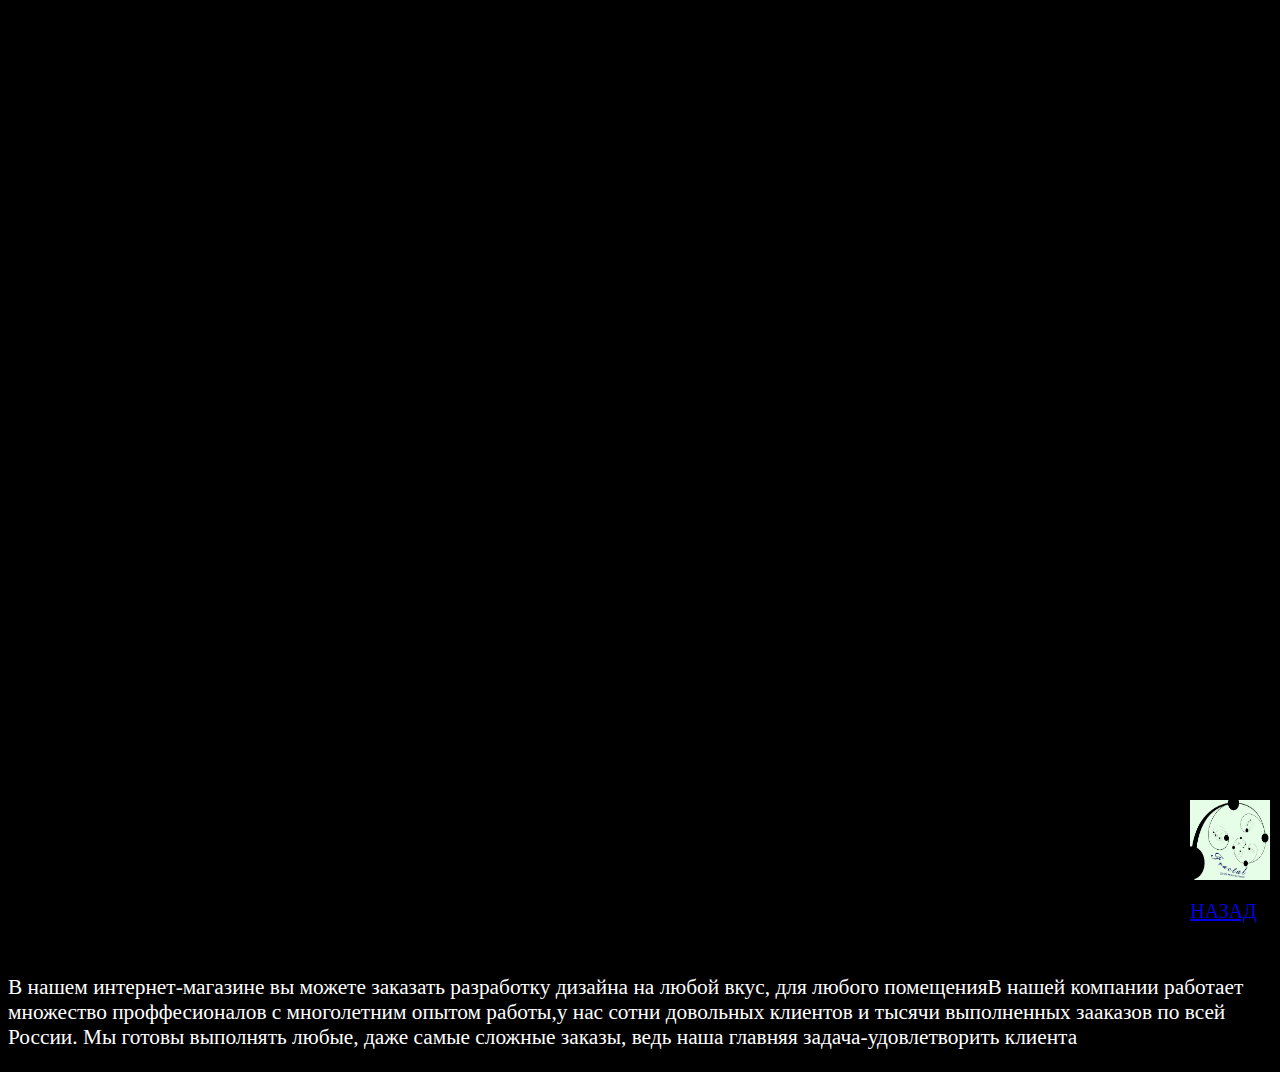
<file: about.html>
<html>
<link rel="stylesheet" href="css3.css">
<head>
<title>
</title>
</head>
<body bgcolor="#000000">
<div class="nazad">
<a href="../итпааип.html"><img src="86824.png" alt="buttons" width="80px" height="80px" />
<p>НАЗАД</p></a></div>
<div class=s4>
<img src="анимация.gif" align="center"/>
<p>В нашем интернет-магазине вы можете заказать разработку дизайна на любой вкус, для любого помещенияВ нашей компании работает множество проффесионалов с многолетним опытом работы,у нас сотни довольных клиентов и тысячи выполненных зааказов по всей России. Мы готовы выполнять любые, даже самые сложные заказы, ведь наша главняя задача-удовлетворить клиента</p>
</div>
</body>
</html>
</file>
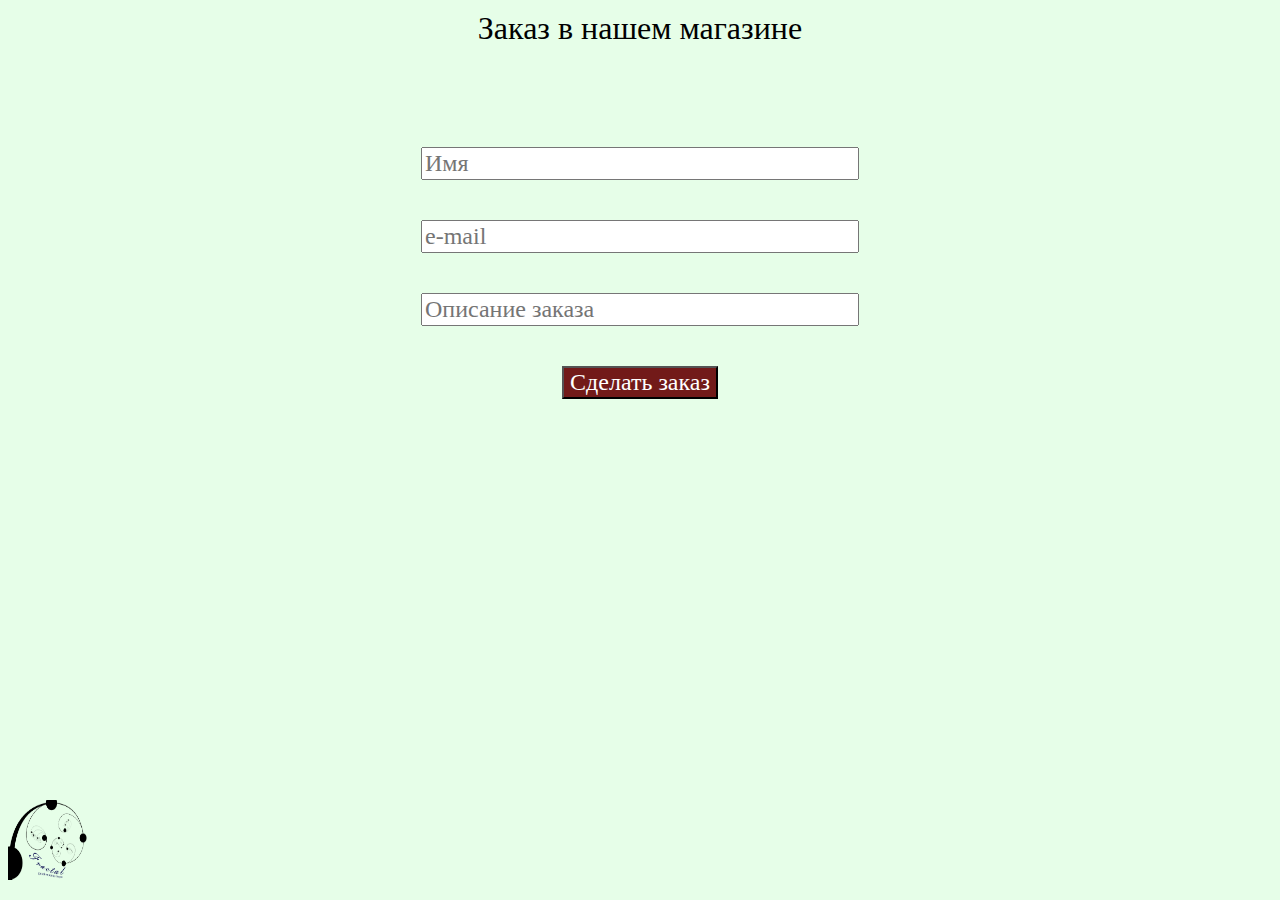
<file: buying.html>
<!DOCTYPE html>
<html>
<head>
<title>Заказ в магазине</title>
<link rel="stylesheet" href="/css3.css"> </head>
<body bgcolor="#e6fee8">
<div class="nazad">
<a href="../итпааип.html"><img src="86824.png" alt="buttons" width="80px" height="80px" />
<p>НАЗАД</p></a></div>
<div align="center" class=s3>Заказ в нашем магазине</div>
<form align="center" class=s6 id="orderForm">
<input type="text" placeholder="Имя" id="three" ></br>
<input type="text" placeholder="e-mail" id="four"></br>
<input type="text" placeholder="Описание заказа" id="description"></br>
<button type="button" onclick="submitOrder()">Сделать заказ</button>
</form>

<div id="result"></div>

<script>
function submitOrder() {
  const name = $('#three').val();
  const email = $('#four').val();
  const description = $('#description').val();

  $.ajax({
    type: "POST",
    url: "../submit_order.php", //  URL вашего серверного скрипта
    data: { name: name, email: email, description: description },
    success: function(response) {
      $('#result').html(response); // Выводим результат
    },
    error: function(jqXHR, textStatus, errorThrown) {
      $('#result').html("Ошибка: " + textStatus); // Отображаем ошибки
    }
  });
}
</script>
</body>
</html>
</file>
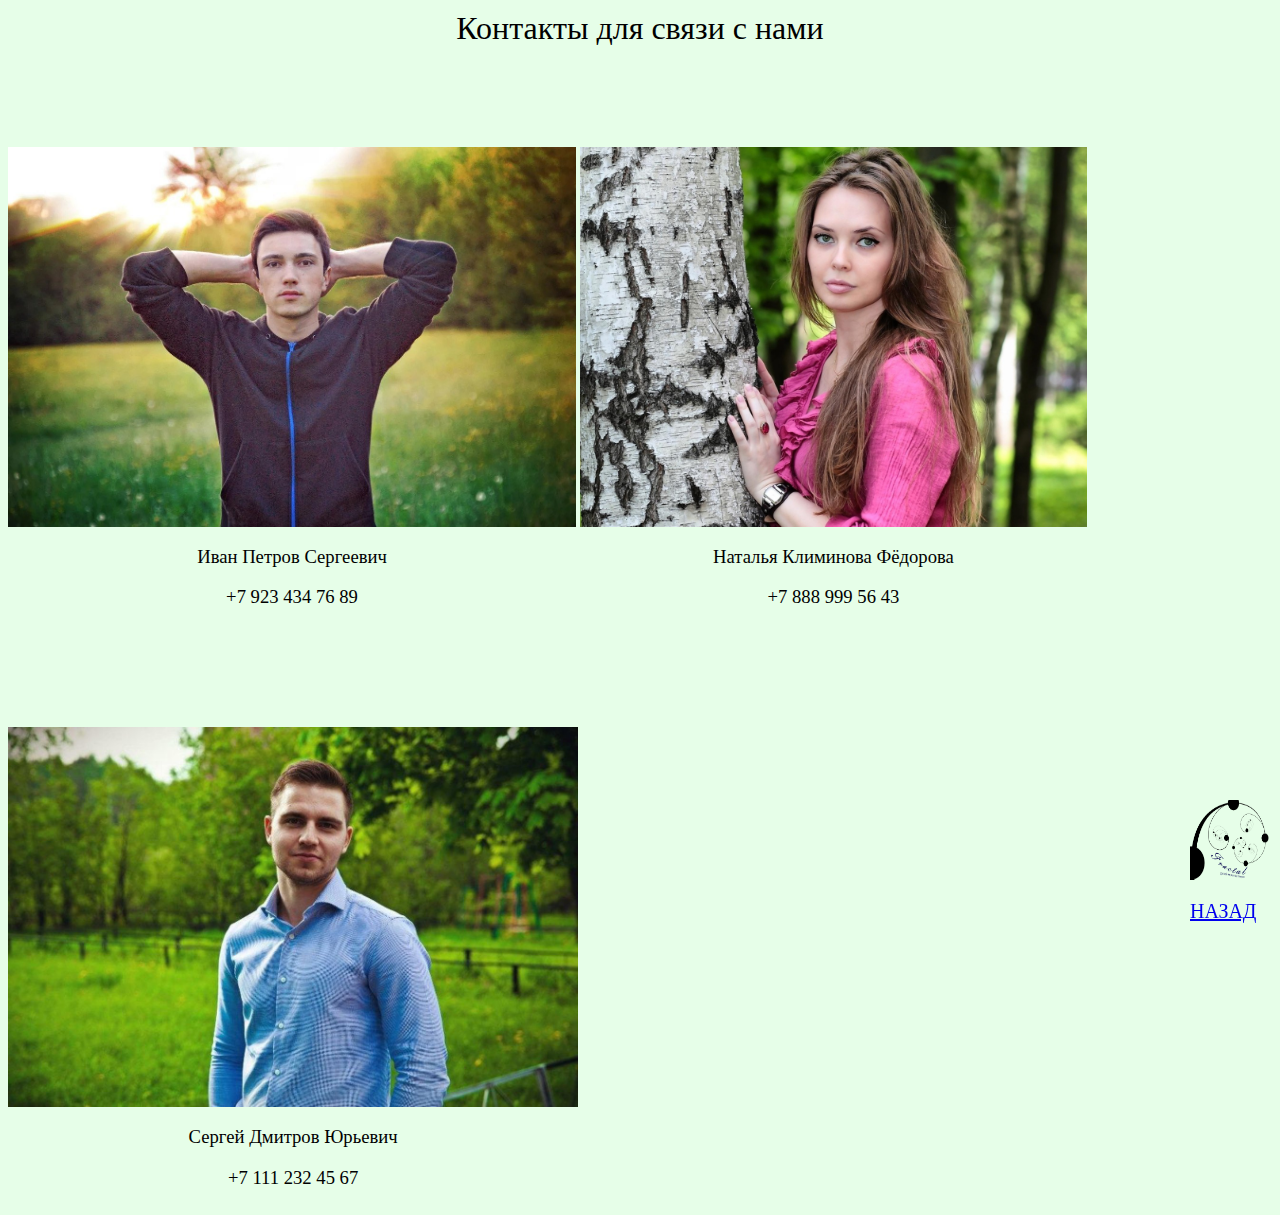
<file: contacts.html>
<html>
<link rel="stylesheet" href="https://rrrr8.github.io/css3.css">
<head>
<title>
</title>
</head>
<body bgcolor="#e6fee8">
<div class="nazad">
<a href="итпааип.html"><img src="86824.png" alt="buttons" width="80px" height="80px" />
<p>НАЗАД</p></a></div>
<div align="center" class=s3>
Контакты для связи с нами
</div>
<div class=s5>
<img width="100%" height="43%" src="первый.jpg">
<p align="center">Иван Петров Сергеевич</p>
<p align="center">+7 923 434 76 89</p>
</div>
<div class=s5>
<img width="100%" height="43%" src="второй.jpg">
<p align="center">Наталья Климинова Фёдорова</p>
<p align="center">+7 888 999 56 43</p>
</div>
<div class=s5>
<img width="100%" height="43%" src="третий.jpg">
<p align="center">Сергей Дмитров Юрьевич</p>
<p align="center">+7 111 232 45 67</p>
</div>
</body>
</html>
</file>
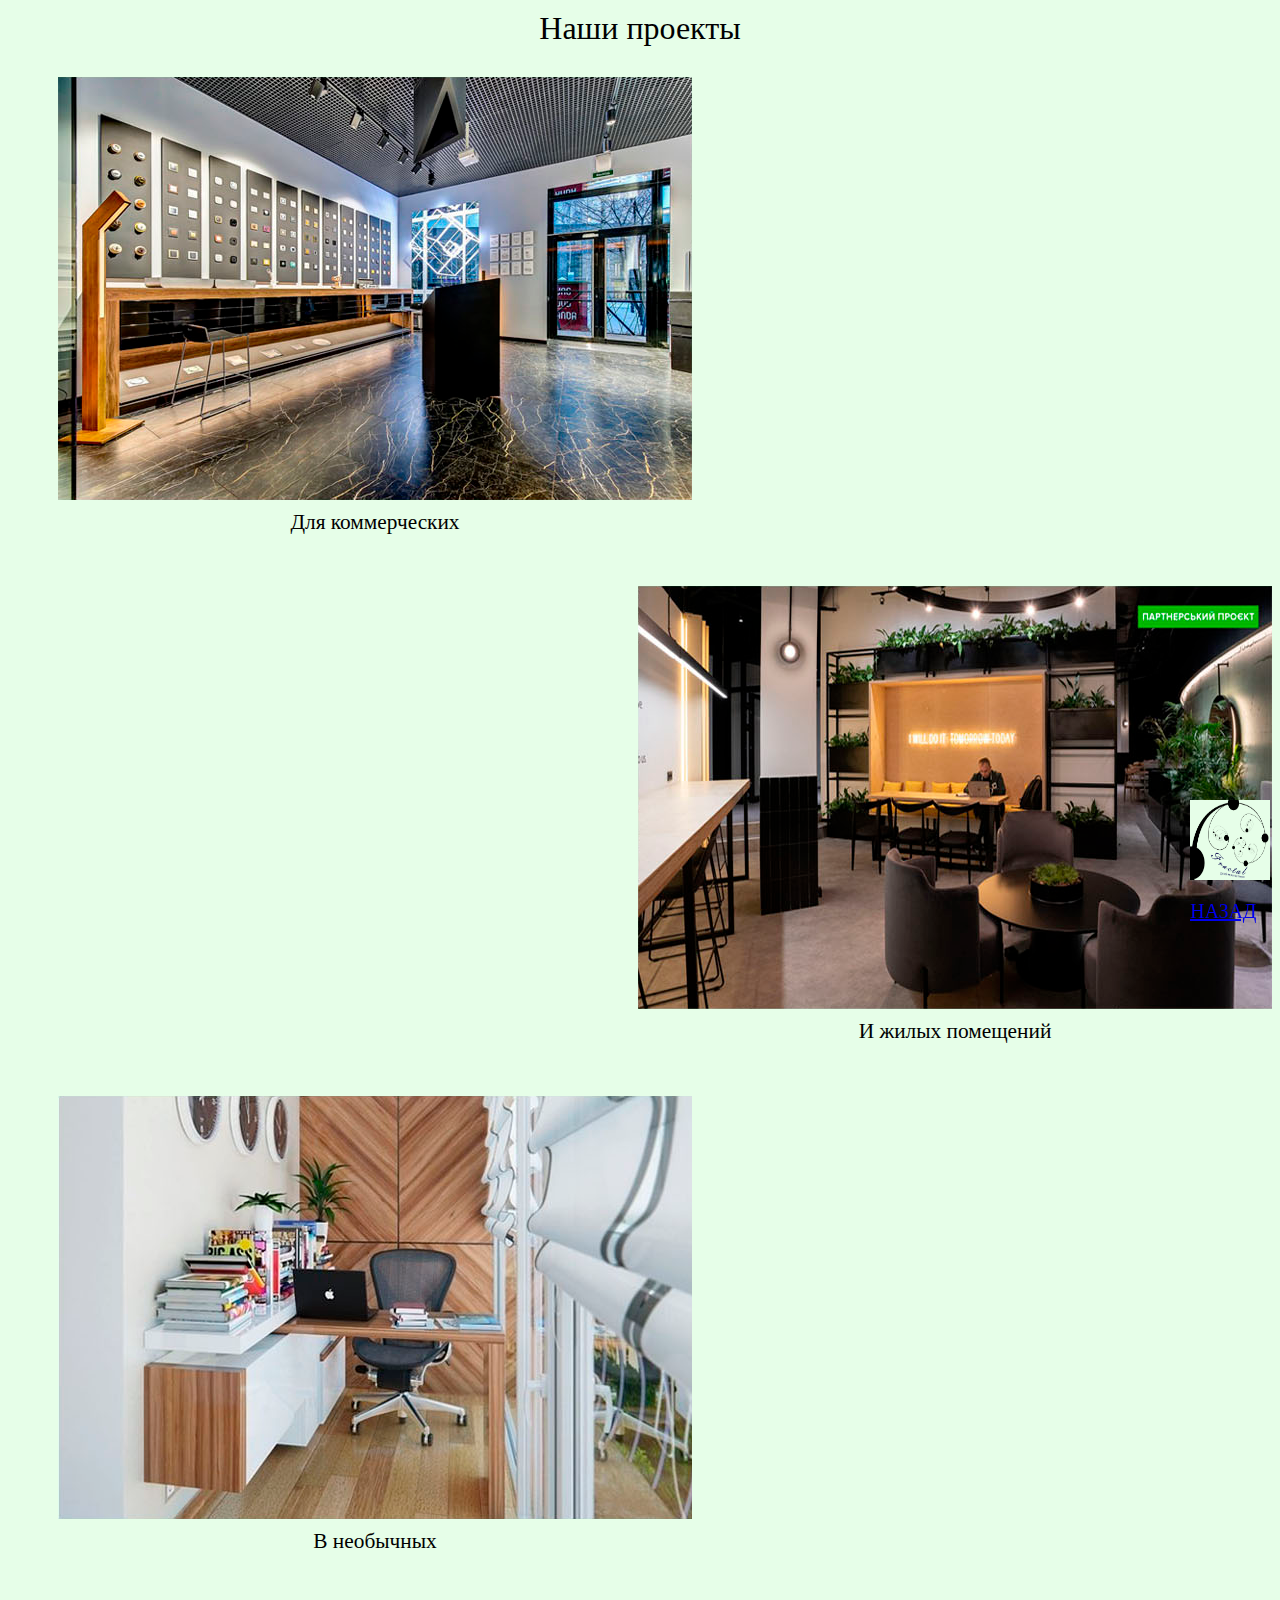
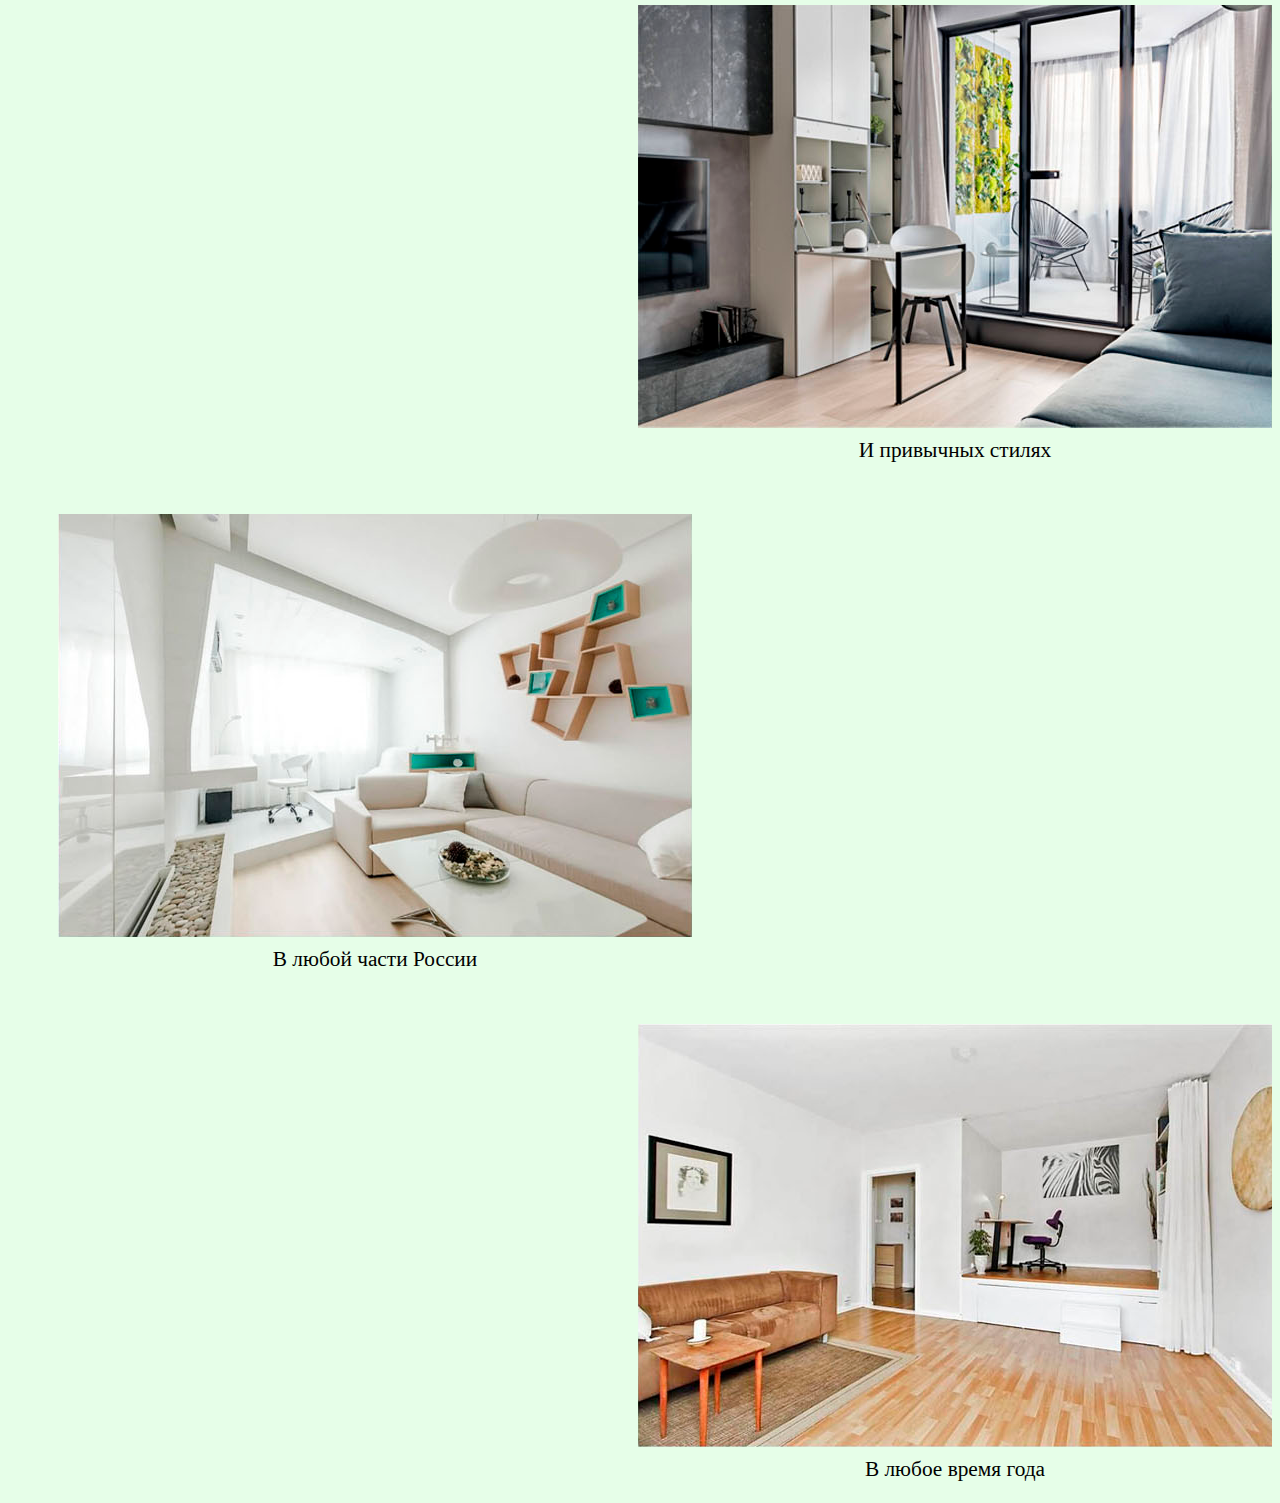
<file: project.html>
<html>
<link rel="stylesheet" href="css3.css">
<head>
<title>
</title>
</head>
<body bgcolor="#e6fee8">
<div class="nazad">
<a href="../итпааип.html"><img src="86824.png" alt="buttons" width="80px" height="80px" />
<p>НАЗАД</p></a></div>
<div class=s3 align="center">Наши проекты</div>
<div class=s21>
<img  src="2.png">
<p>Для коммерческих</p>
</div><br>
<div  class=s22>
<img  src="3.png">
<p>И жилых помещений</p>
</div><br>
<div class=s21>
<img  src="4.png">
<p>В необычных</p>
</div><br>
<div class=s22>
<img  src="5.png">
<p>И привычных стилях</p>
</div><br>
<div  class=s21>
<img  src="6.png">
<p>В любой части России</p>
</div><br>
<div  class=s22>
<img  src="7.png">
<p>В любое время года</p>
</div><br>
</body>
</html>
</file>
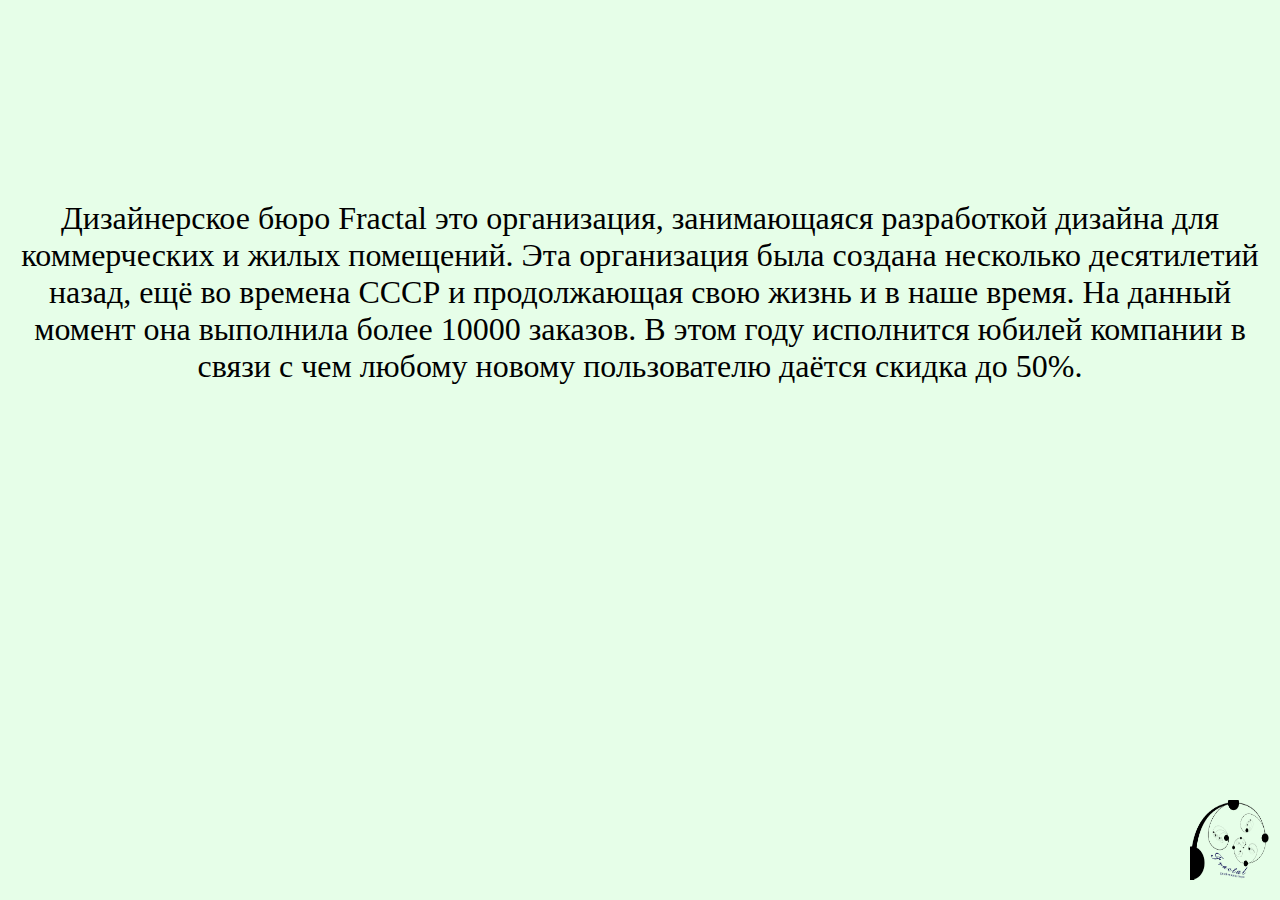
<file: special.html>
<html>
<link rel="stylesheet" href="css3.css">
<head>
<title>
</title>
</head>
<body bgcolor="#e6fee8">
<div align="center" valign="middle" class=s1>
<p>
Дизайнерское бюро Fractal это организация, занимающаяся разработкой дизайна для коммерческих и жилых помещений. Эта организация была создана несколько десятилетий назад, ещё во времена СССР и продолжающая свою жизнь и в наше время. На данный момент она выполнила более 10000 заказов. В этом году исполнится юбилей компании в связи с чем любому новому пользователю даётся скидка до 50%.
</p></div>
<div class=nazad>
<a href="итпааип.html"><img src="86824.png" alt="buttons" width="80px" height="80px" />
<p>НАЗАД</p></a></div>
</body>
</html>
</file>
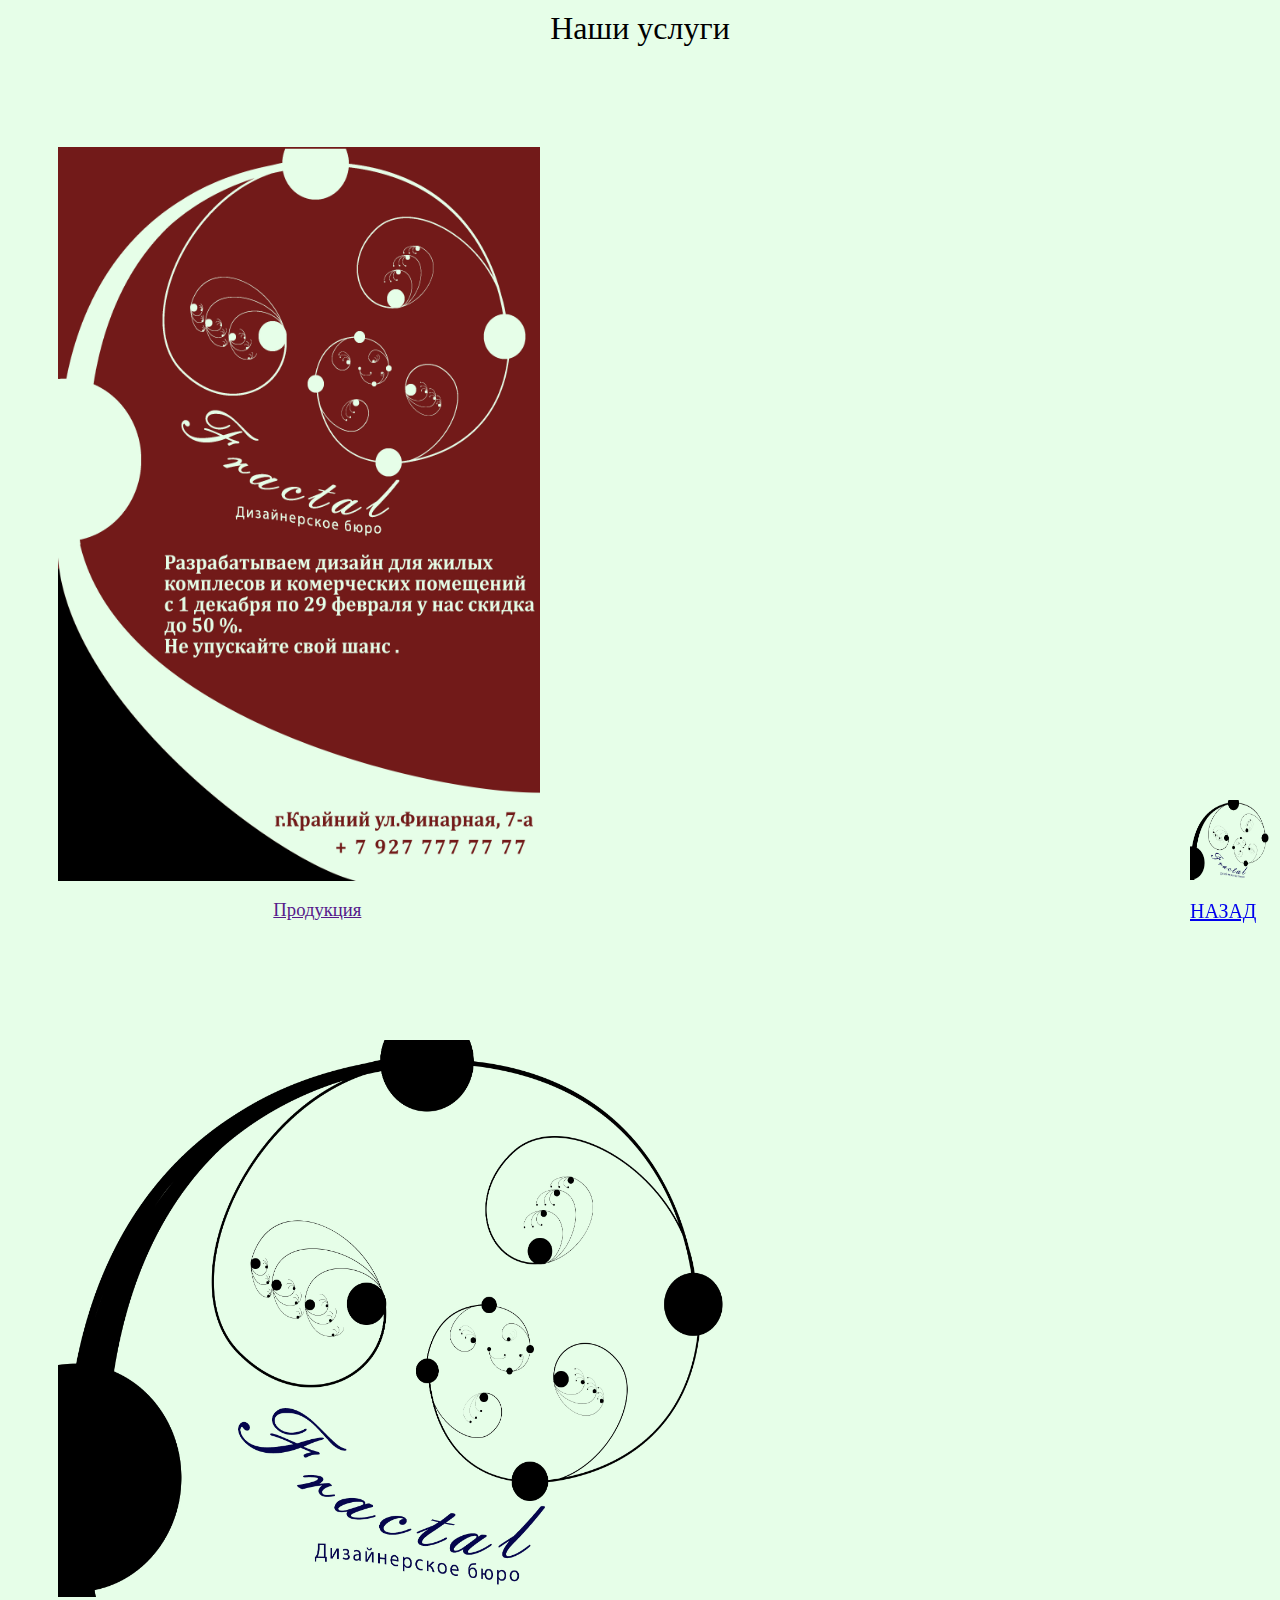
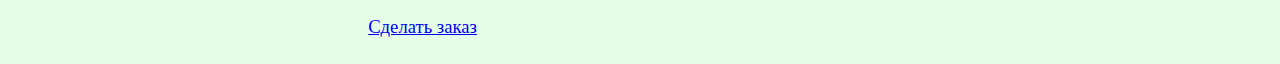
<file: uslugi.html>
<html>
<link rel="stylesheet" href="css3.css">
<head>
<title>
</title>
</head>
<body bgcolor="#e6fee8">
<div class="nazad">
<a href="../итпааип.html"><img src="86824.png" alt="buttons" width="80px" height="80px" />
<p>НАЗАД</p></a></div>
<div class=s3 align=center>Наши услуги</div>
<div  class=s7>
<a href="">
<img src="афиша.jpg" width="93%" height="83%">
<p align="center">Продукция</p>
</a>
</div>
<div class=s7>
<a href="buying.html">
<img src="Логотип.jpg" width="93%" height="63%">
<p align="center">Сделать заказ</p>
</a>
</div>
</body>
</html>
</file>
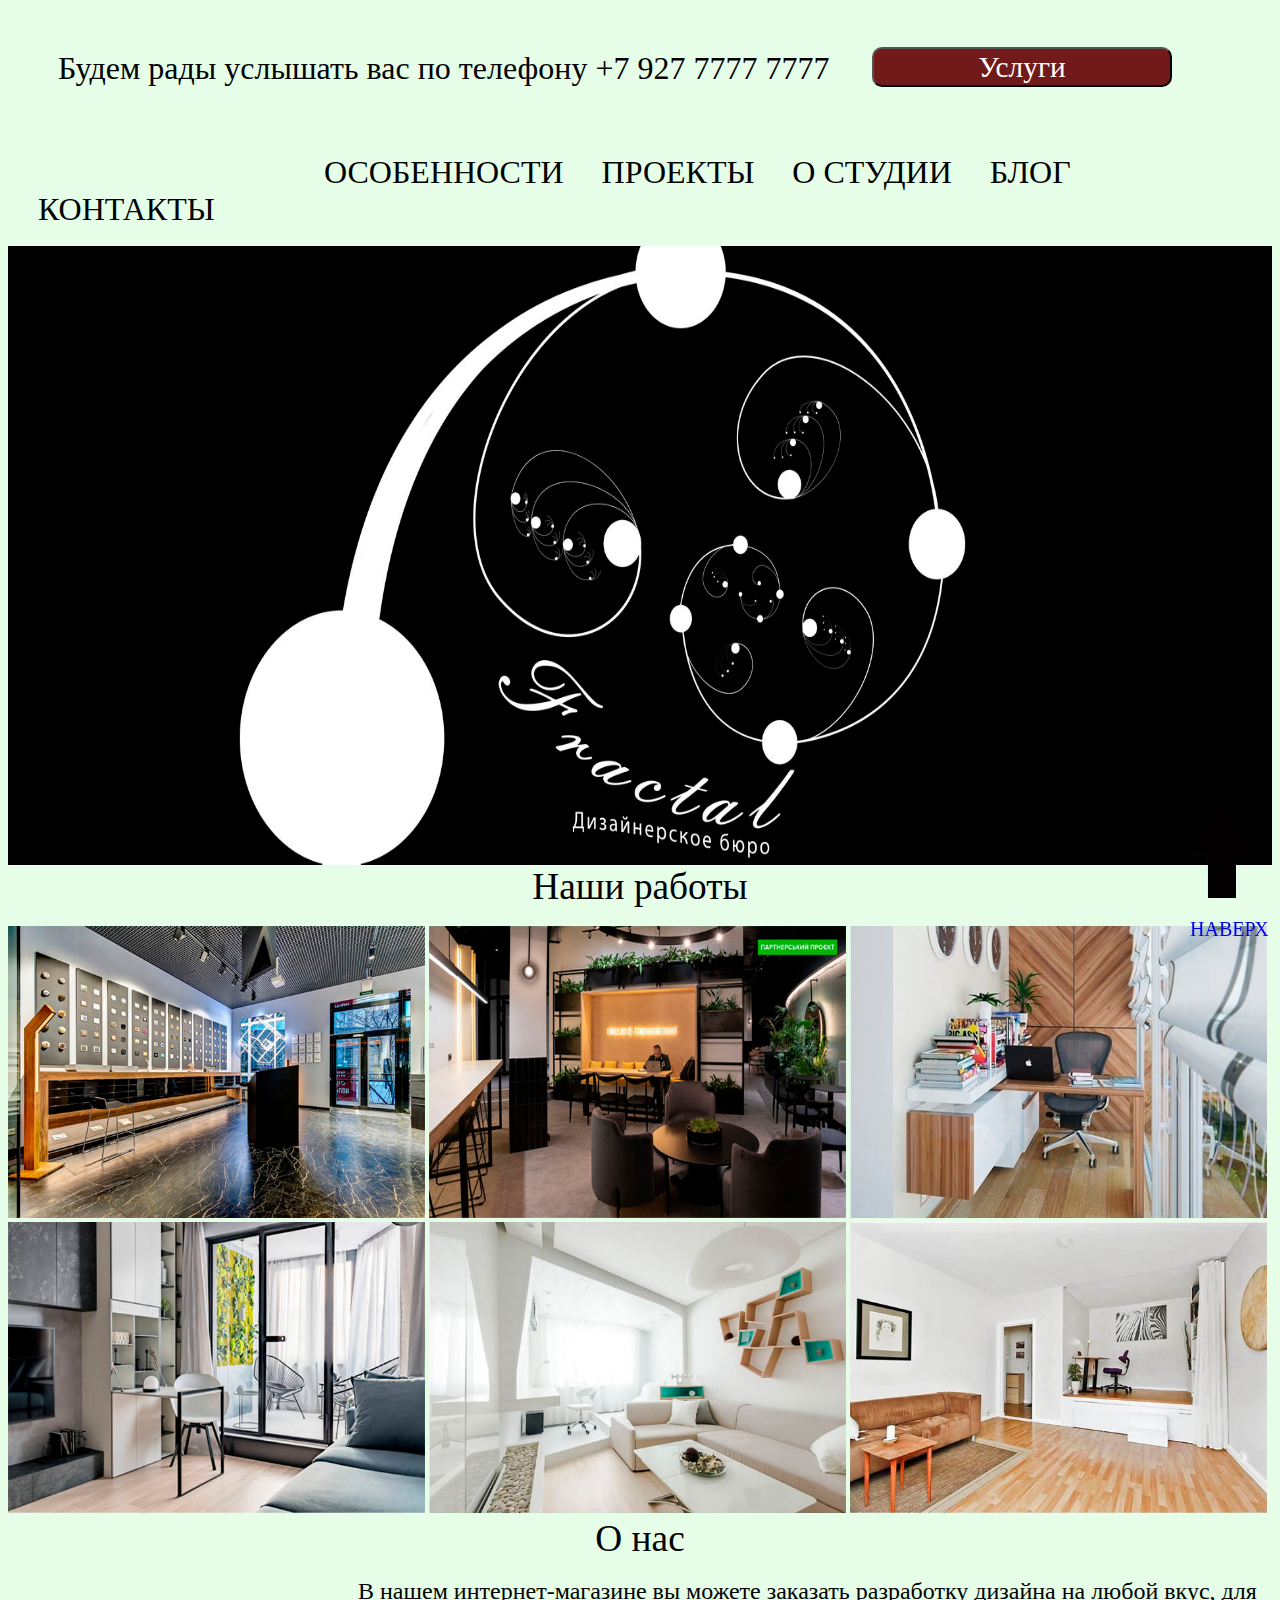
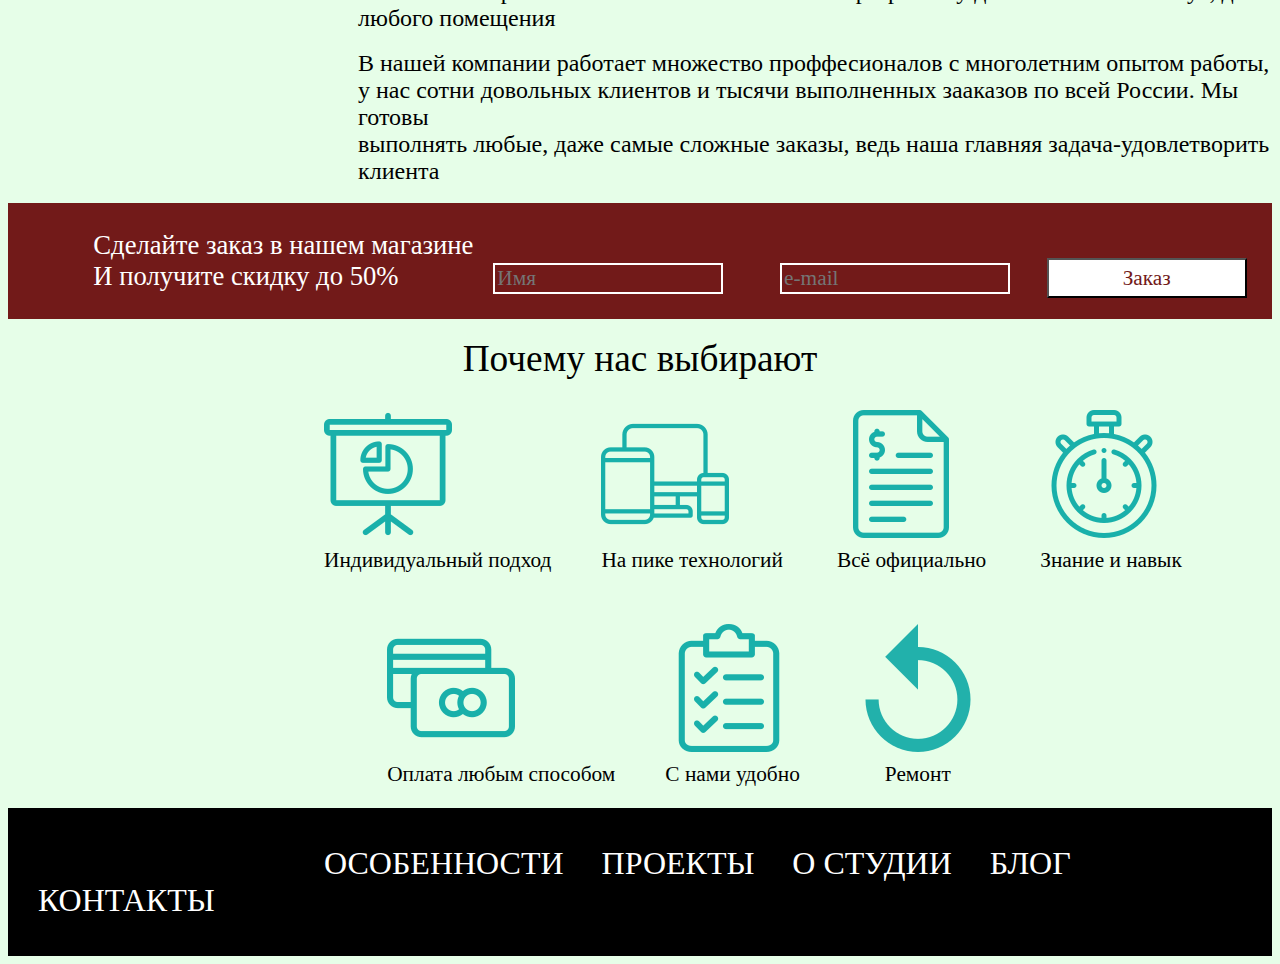
<file: итпааип.html>
<html>
<link rel="stylesheet" href="css.css">
<head>
<title>Фрактал</title>
<header>
<h1 class=c111>Будем рады услышать вас по телефону +7 927 7777 7777</h1><div class=c11><a href="uslugi.html"><button >Услуги</button></div> </a>
<div class=c10 align="left" >
<a></a><br>
<a class=c8v href="special.html">ОСОБЕННОСТИ</a> 
<a class=c9v href="project.html">ПРОЕКТЫ</a>   
<a class=c9v href="https://rrrr8.github.io/about.html">О СТУДИИ</a>  
<a class=c9v href="https://vk.com/fractal_web">БЛОГ</a>  
<a class=c9v href="contacts.html">КОНТАКТЫ</a>  
</div><br>
</header>
</head>
<body bgcolor="#e6fee8">
<a class="plknopk" href="итпааип.html"><img src="123.png" alt="buttons" width="80%" height="65%"/>
<p>НАВЕРХ</p></a>
<a href="../tgrf/resources/icon.html">
<img width="100%" height="70%" src="1.png">
</a>
<div align="center" class=c2>Наши работы</div><br>
<img width="33%" height="33%"  src="2.png">
<img width="33%" height="33%" src="3.png">
<img width="33%" height="33%" src="4.png"><br>
<img width="33%" height="33%" src="5.png">
<img width="33%" height="33%" src="6.png">
<img width="33%" height="33%" src="7.png">
<div align="center" class=c2>О нас</div><br>
<div class=c7>В нашем интернет-магазине вы можете заказать разработку дизайна на любой вкус, для любого помещения</div><br>
<div class=c7>В нашей компании работает множество проффесионалов с многолетним опытом работы,</div>
<div class=c7>у нас сотни довольных клиентов и тысячи выполненных зааказов по всей России. Мы готовы</div>
<div class=c7>выполнять любые, даже самые сложные заказы, ведь наша главняя задача-удовлетворить клиента</div><br>
<div class=c6 align="center"> 
<p>Сделайте заказ в нашем магазине<br>
И получите скидку до 50%</p><input type="text" placeholder="Имя" id="one"></input> <input type="text" placeholder="e-mail" id="two"></input> <a href="buying.html"><button onclick="perelet()">Заказ</button></a>
</div>
<br><div class=c2 align="center">Почему нас выбирают</div>
<div class=c3>
<img width="128" height="128" src="presentation.png">
<p>Индивидуальный подход</p>
</div>
<div  class=c4>
<img width="128" height="128" src="devices.png">
<p>На пике технологий</p>
</div>
<div class=c4>
<img width="128" height="128" src="invoice.png">
<p>Всё официально</p>
</div>
<div class=c4>
<img width="128" height="128" src="stopwatch.png">
<p>Знание и навык</p>
</div><br>
<div  class=c5>
<img width="128" height="128" src="credit-card.png">
<p>Оплата любым способом</p>
</div>
<div  class=c4>
<img width="128" height="128" src="clipboard.png">
<p>С нами удобно</p>
</div>
<div  class=c4>
<img width="128" height="128" src="undo-button.png">
<p>Ремонт</p>
</div>
<div class=c1 valign="bottom" align="left" >
<a></a><br>
<a class=c8 href="special.html">ОСОБЕННОСТИ</a> 
<a class=c9 href="project.html">ПРОЕКТЫ</a>   
<a class=c9 href="about.html">О СТУДИИ</a>  
<a class=c9 href="https://vk.com/fractal_web">БЛОГ</a>  
<a class=c9 href="contacts.html">КОНТАКТЫ</a>  
<br><a></a>
<br>
</div>
<script src="js.js">
</script>
</body>
</html>
</file>
<file: css3.css>
.nazad{
display: block;
width: 80px;
height: 150px;
position: fixed;
right: 10;
top: 800px;
z-index: 99999;
}
.nazad p{
font-size: 15pt;
}
.s1 p
{
font-size: 24pt;
font-family: Times New Roman;
margin-top: 200px;
}
.s22
{
	margin-left:50px;
	margin-top:30px;
		font-family: Times New Roman;
		float:right;
}
.s22 p{
	text-align: center;
	font-size: 16pt;
		margin-top: 10px;
		font-family: Times New Roman;
}
.s21
{
	margin-left:50px;
	margin-top:30px;
		font-family: Times New Roman;
		float:left;
}
.s21 p{
	text-align: center;
	font-size: 16pt;
		margin-top: 10px;
		font-family: Times New Roman;
}
.s3
{
	font-size: 24pt;
		margin-top: 10px;
		font-family: Times New Roman;
}
.s4
{
	font-size: 16pt;
		font-family: Times New Roman;
		color: white;
}
.s4 p
{
		float: right;
}
.s5
{
			display: inline-block;
			margin-top: 100px;
}
.s5 p
{
	font-size: 14pt;
		font-family: Times New Roman;
}
.s6
{
			margin-top: 100px;
			font-size: 18pt;
		font-family: Times New Roman;
}
.s6 input
{
			margin-bottom: 40px;
				font-size: 18pt;
		font-family: Times New Roman;
		  width: 430px;
}
.s6 button
{
				font-size: 18pt;
		font-family: Times New Roman;
		background-color:#721a19;
color: white;
}
.s7
{
		display: inline-block;
		margin-top: 100px;
		margin-left:50px;
		margin-right:50px;
}
.s7 p
{
	font-size: 14pt;
		font-family: Times New Roman;
}
</file>
<file: css.css>
.c1
{
background-color:black;
color: white;
font-size: 24pt;
font-family: Times New Roman;
}
.c2
{
font-size: 28pt;
font-family: Times New Roman;
}
.c3
{
	margin-left:25%;
		margin-top:30px;
		display: inline-block;
		float: left;

}
.c3 p{
	text-align: center;
	font-size: 16pt;
		margin-top: 10px;
		margin-left: -10px
		font-family: Times New Roman;
}
.c4
{
	margin-left:50px;
		margin-top:30px;
		display: inline-block;
		font-family: Times New Roman;
		

}
.c4 p{
	text-align: center;
	font-size: 16pt;
		margin-top: 10px;
		font-family: Times New Roman;
}
.c5
{
	margin-left:30%;
	margin-top:30px;
	float: left;
	font-family: Times New Roman;
}
.c5 p{
	text-align: center;
	font-size: 16pt;
	margin-top: 10px;
			margin-left: -10px
			font-family: Times New Roman;
}
.c6
{
background-color:#721a19;
color: white;
font-size: 20pt;
font-family: Times New Roman;
}

.c6 p{
color: white;
font-size: 20pt;
		display: inline-block;
text-align: left;
	margin-left:60px;
	font-family: Times New Roman;
	margin-right:20px;
	
}
.c6 input{
font-size: 16pt;
text-align: left;
background-color:#721a19;
color: white;
border-style: solid;
border-color: white;
margin-right:50px;
margin-bottom:-100px;
font-family: Cambria;
  width: 230px;
  font-family: Times New Roman;
}
.c6 button{
font-size: 16pt;
text-align: left;
margin-bottom:10px;
background-color:white;
color: #721a19;
font-family: Cambria;
margin-left:-20px;
  width: 200px;
  height: 40px;
  text-align: center;
  font-family: Times New Roman;
}
.c7{
	margin-left:350px;
	font-size: 18pt;
	font-family: Times New Roman;
}
.c8v{
	margin-left:25%;
		color: black;
		font-family: Times New Roman;
}
.c9v{
	margin-left:30px;
	color: black;
	font-family: Times New Roman;
}
.c8{
	margin-left:25%;
	font-family: Times New Roman;
		color: white;
}
.c9{
	margin-left:30px;
	color: white;
	font-family: Times New Roman;
}
.c10{
	font-size: 24pt;
	font-family: Times New Roman;
}
.c11{
	font-size: 24pt;
	margin-top: 50px;
	margin-left: 50px;
	font-family: Times New Roman;

}
.plknopk{
display: block;
width: 80px;
height: 150px;
position: fixed;
right: 10;
top: 800px;
z-index: 99999;
font-size: 15pt;
font-family: Times New Roman;
}
.c11 button{
font-size: 22pt;
text-align: left;
margin-bottom:10px;
background-color:#721a19;
color: white;
float: right;
font-family: Cambria;
margin-right: 100px;
border-radius: 10px;
  width: 300px;
  height: 40px;
  text-align:center;
  margin-top:-70px;
  font-family: Times New Roman;
}
  a:link,
  a:visited {
    text-decoration: none;
  }
  .c111{
	font-size: 24pt;
	font-weight: normal;
	margin-top: 50px;
	margin-left:50px;
	margin-bottom:-20px;
}
</file>
